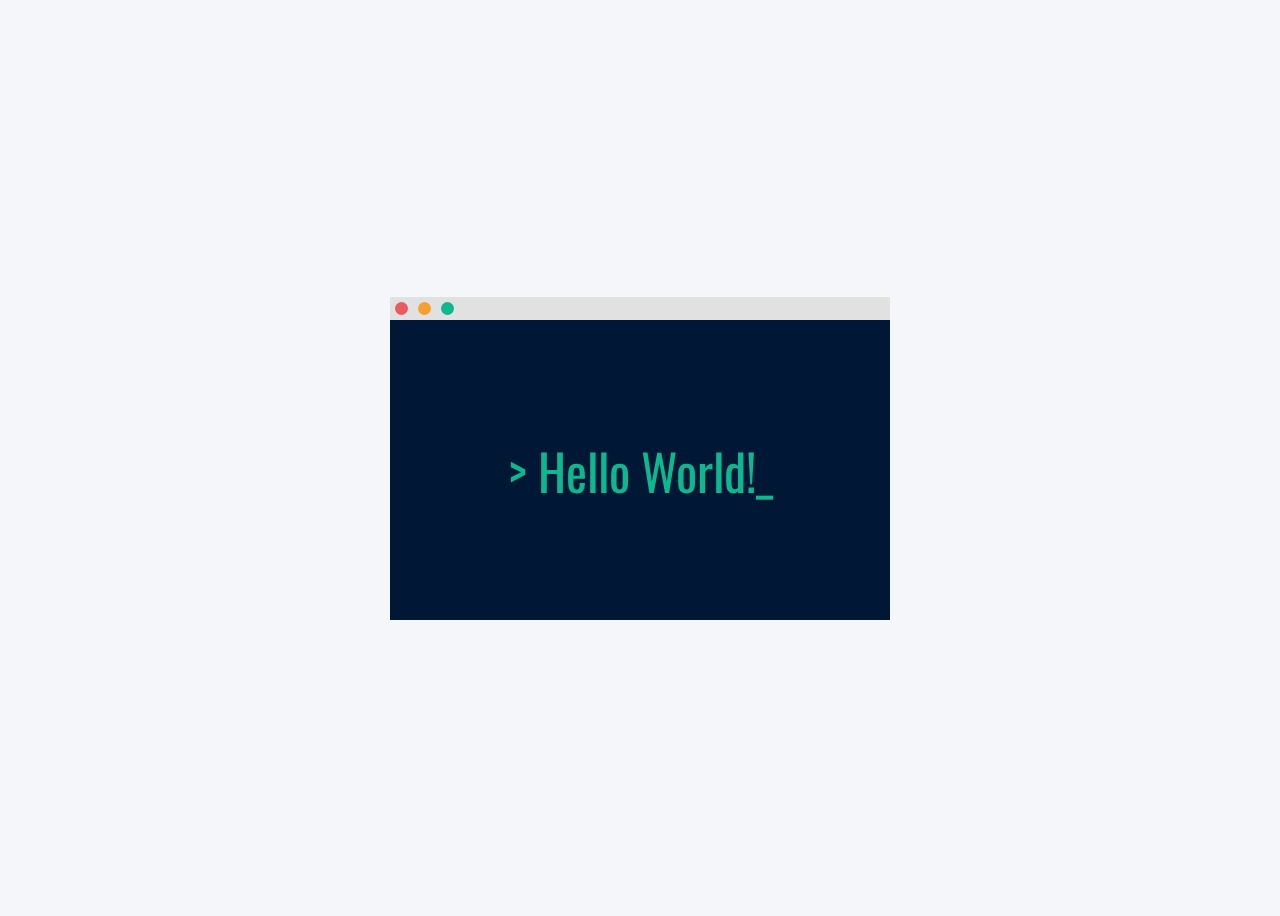
<file: day_1/index.html>
<!DOCTYPE html>
<html lang="en">
  <head>
    <meta charset="UTF-8" />
    <meta http-equiv="X-UA-Compatible" content="IE=edge" />
    <meta name="viewport" content="width=device-width, initial-scale=1.0" />
    <title>Hello World</title>
    <link rel="stylesheet" href="style.css" />
  </head>
  <body>
    <section>
      <div class="header">
        <div class="bull red"></div>
        <div class="bull orange"></div>
        <div class="bull green"></div>
      </div>
      <div class="body"> > Hello World!_</div>
    </section>
  </body>
</html>
</file>
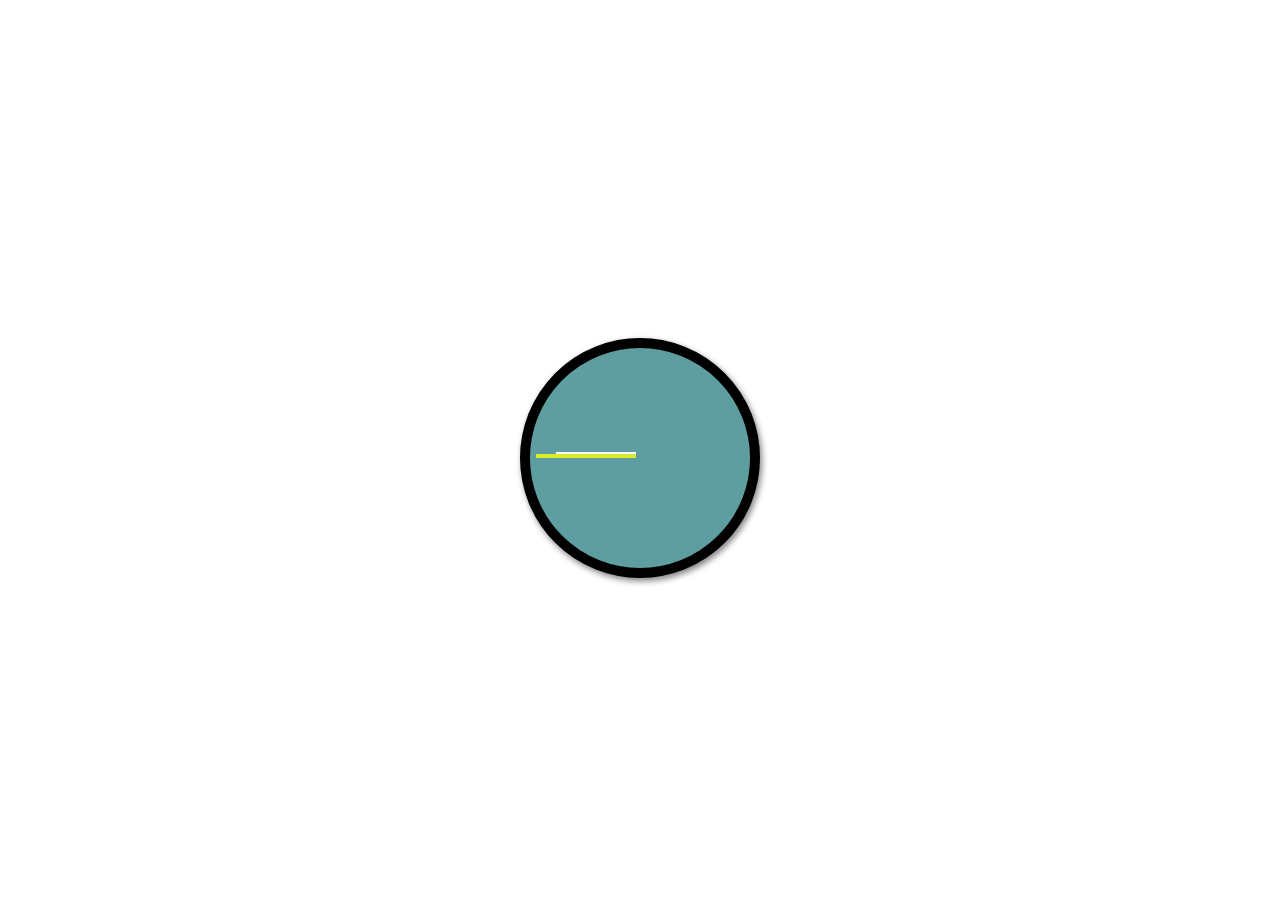
<file: day_3/index.html>
<!DOCTYPE html>
<html lang="en">
  <head>
    <meta charset="UTF-8" />
    <meta http-equiv="X-UA-Compatible" content="IE=edge" />
    <meta name="viewport" content="width=device-width, initial-scale=1.0" />
    <title>Montre</title>
    <link rel="stylesheet" href="style.css" />
  </head>
  <body>
    <section>
      <div class="montre">
        <div class="needle n-hour"></div>
        <div class="needle n-minute"></div>
        <div class="needle n-second"></div>
      </div>
    </section>
    <script src="script.js"></script>
  </body>
</html>
</file>
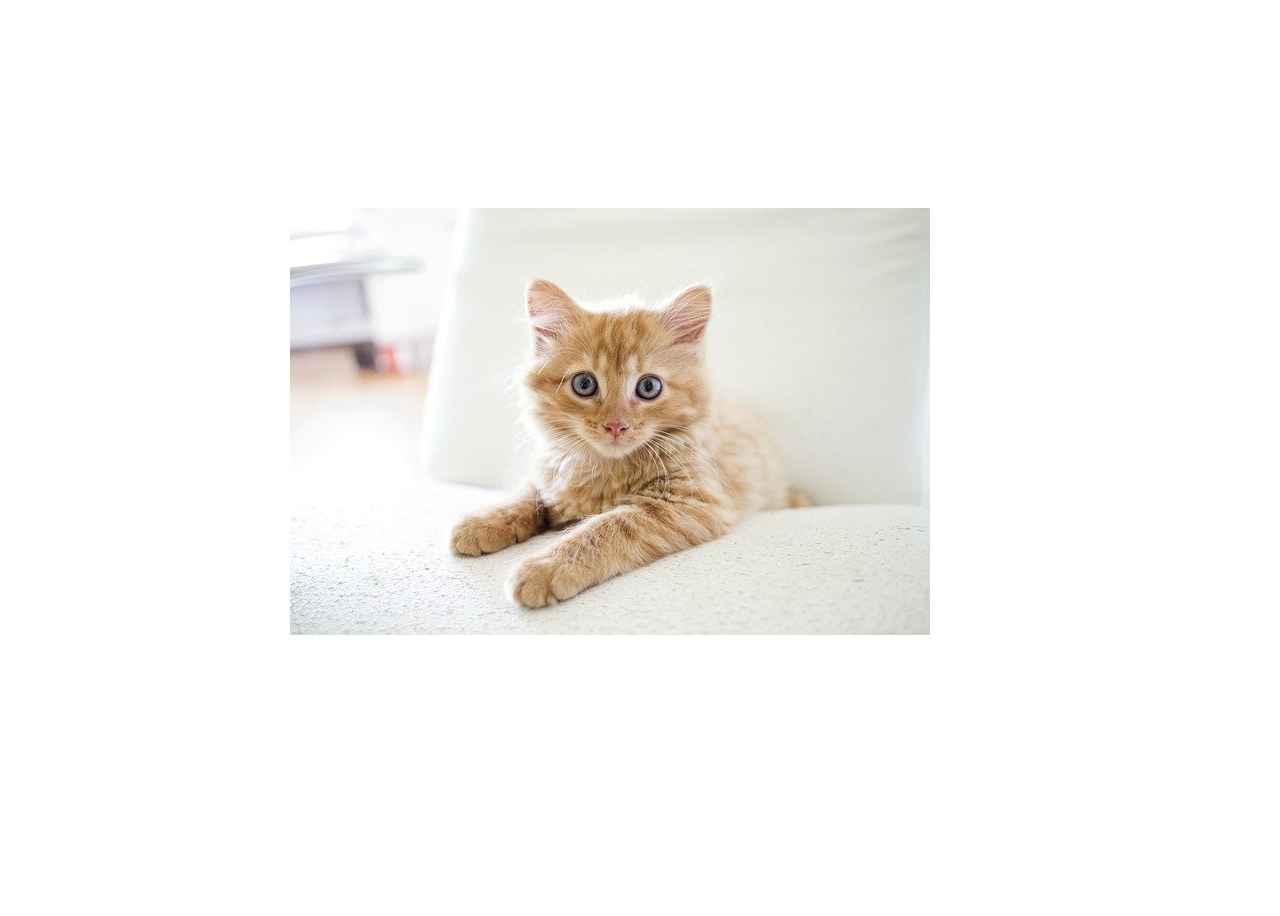
<file: day_4/index.html>
<!DOCTYPE html>
<html lang="en">
  <head>
    <meta charset="UTF-8" />
    <meta http-equiv="X-UA-Compatible" content="IE=edge" />
    <meta name="viewport" content="width=device-width, initial-scale=1.0" />
    <title>Puzzle</title>
    <link rel="stylesheet" href="style.css" />
  </head>
  <body>
    <section>
      <div class="box image"></div>
    </section>
    <script src="script.js"></script>
  </body>
</html>
</file>
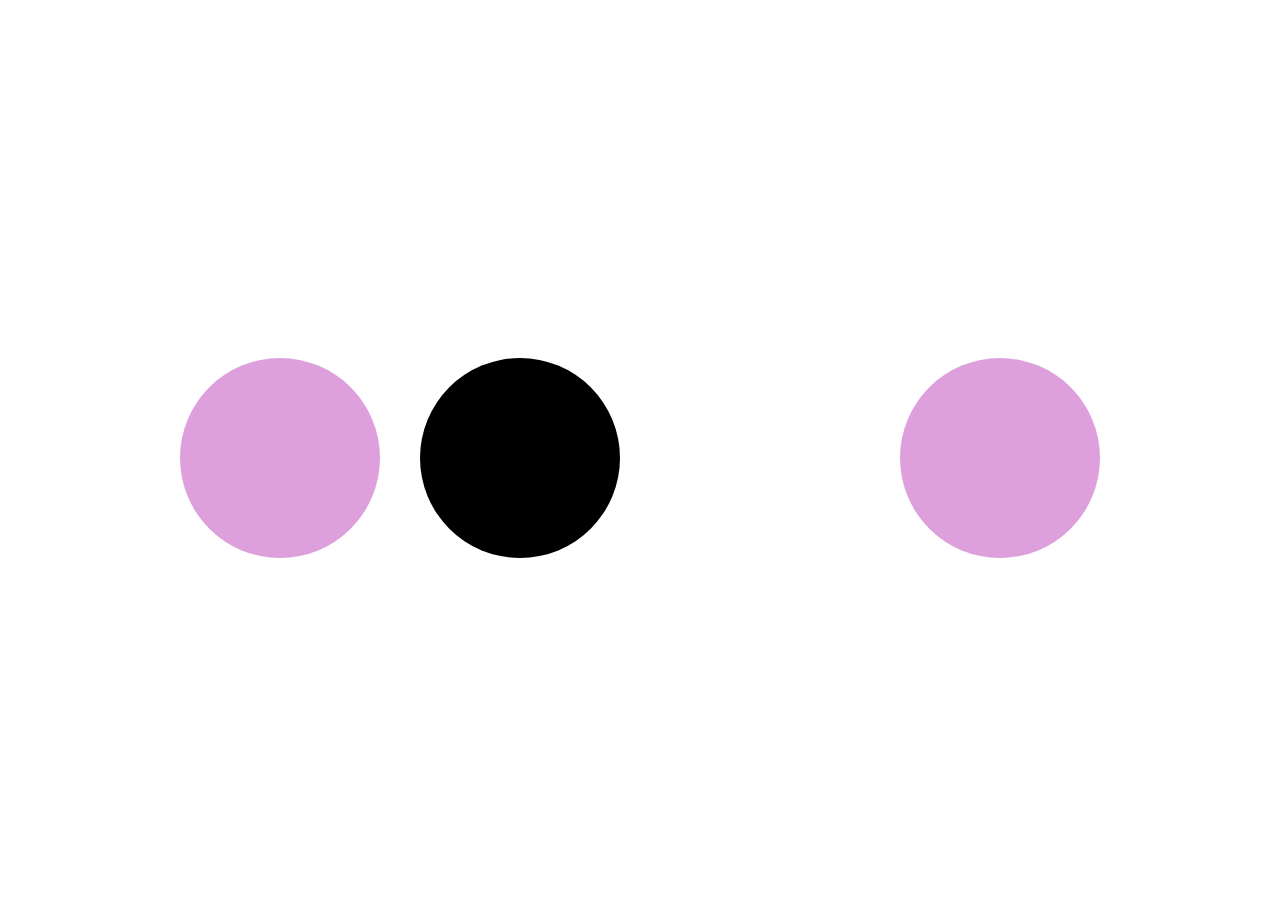
<file: day_5/index.html>
<!DOCTYPE html>
<html lang="en">
  <head>
    <meta charset="UTF-8" />
    <meta http-equiv="X-UA-Compatible" content="IE=edge" />
    <meta name="viewport" content="width=device-width, initial-scale=1.0" />
    <title>Pulse</title>
    <link rel="stylesheet" href="style.css" />
  </head>
  <body>
    <section>
      <div class="pulse"></div>
      <div class="black"></div>
      <div class="violet"></div>
      <div class="rose"></div>
    </section>
  </body>
</html>
</file>
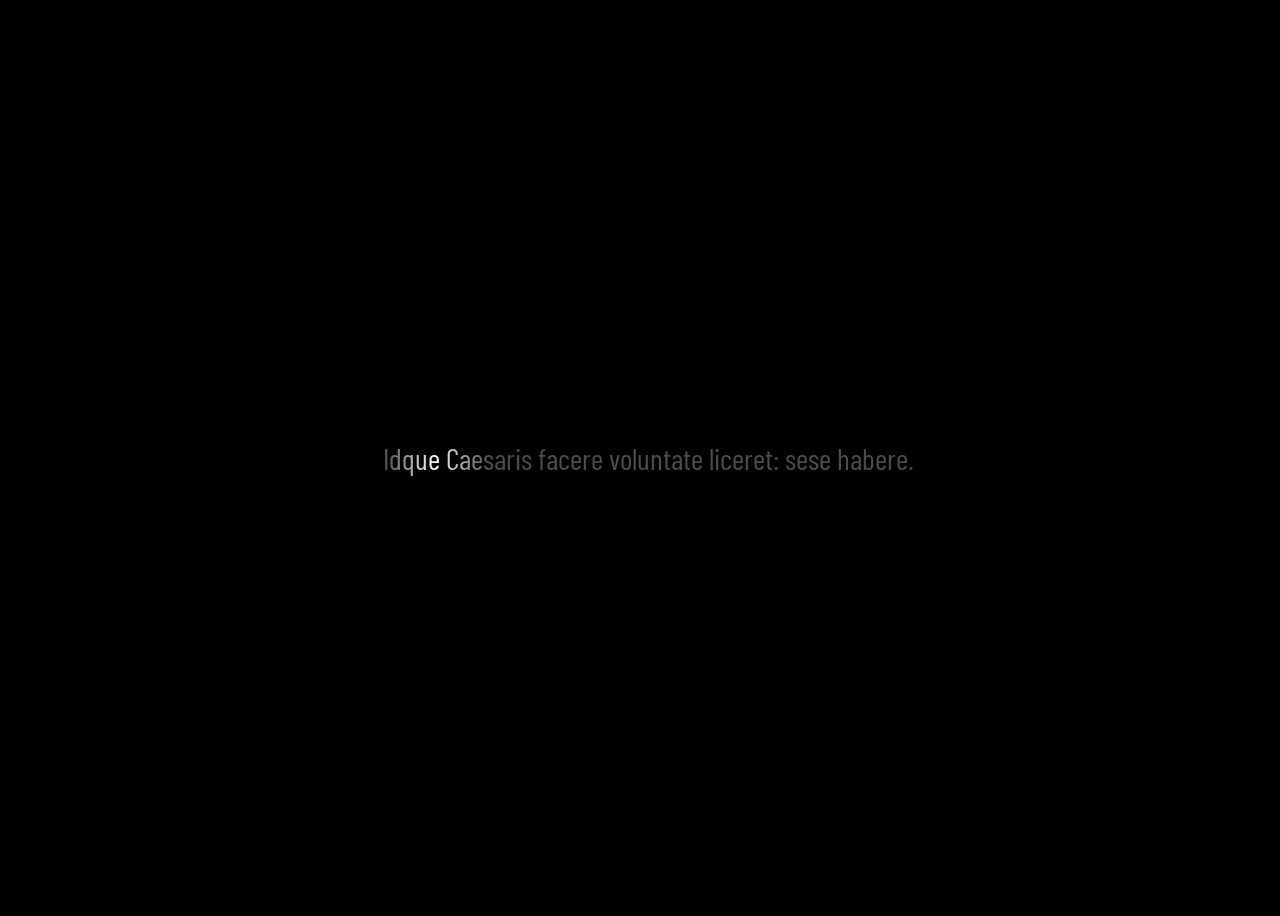
<file: day_6/index.html>
<!DOCTYPE html>
<html lang="en">
  <head>
    <meta charset="UTF-8" />
    <meta http-equiv="X-UA-Compatible" content="IE=edge" />
    <meta name="viewport" content="width=device-width, initial-scale=1.0" />
    <title>Projecteur</title>
    <link rel="stylesheet" href="style.css" />
  </head>
  <body>
    <div class="projecteur">Idque Caesaris facere voluntate liceret: sese habere.</div>
  </body>
</html>
</file>
<file: day_1/style.css>
@import url('https://fonts.googleapis.com/css2?family=Oswald&display=swap');
body {
  background-color: #f5f6fa;
}

section {
  width: 100%;
  height: 100vh;
  display: flex;
  flex-direction: column;
  justify-content: center;
  align-items: center;
}

.header {
  display: flex;
  background-color: #e1e1e1;
  width: 500px;
}

.bull {
  width: 13px;
  height: 13px;
  margin: 5px;
  border-radius: 50%;
}

.red {
  background-color: #e95a61;
}

.orange {
  background-color: #f99e33;
}

.green {
  background-color: #0db890;
}

.body {
  width: 500px;
  height: 300px;
  background-color: #001835;
  color: #0db78f;
  display: flex;
  justify-content: center;
  align-items: center;
  font-size: 50px;
  font-family: 'Oswald', sans-serif;
}
</file>
<file: day_3/style.css>
section {
  display: flex;
  width: 100%;
  height: 100vh;
  justify-content: center;
  align-items: center;
}

.montre {
  width: 220px;
  height: 220px;
  background-color: cadetblue;
  border-radius: 100%;
  box-shadow: 2px 3px 6px gray;
  position: relative;
  border: 10px solid black;
}

.needle {
  width: 100px;
  height: 4px;
  margin: 20px;
  position: absolute;
  top: 86px;
  left: -14px;
  transform-origin: 100%;
}

.n-hour {
  background-color: white;
  height: 5px;
  width: 80px;
  top: 84px;
  left: 6px;
}

.n-minute {
  background-color: white;
}

.n-second {
  background-color: #dae92e;
}
</file>
<file: day_4/style.css>
section {
  display: flex;
  justify-content: center;
  align-items: center;
  height: 100vh;
}

.image {
  background-image: url('cat.jpg');
  background-repeat: no-repeat;
}

.box {
  width: 700px;
  height: 500px;
  display: flex;
  flex-wrap: wrap;
  align-items: start;
  align-content: baseline;
  opacity: 1;
  transition: 1000ms opacity;
}

.hidden {
  opacity: 0;
}

.puzzle {
  width: 100px;
  height: 100px;
  background-image: url('cat.jpg');
  margin: 10px;
  opacity: 0;
  transition: 1000ms opacity;
  background-repeat: no-repeat;
}

.show {
  opacity: 1;
}
</file>
<file: day_5/style.css>
section {
  display: flex;
  justify-content: center;
  align-items: center;
  height: 100vh;
}

div {
  height: 200px;
  width: 200px;
  border-radius: 50%;
  margin: 20px;
}
.pulse {
  background-color: plum;
  box-shadow: 0 0 0 0 plum;
  animation: pulse 1.2s infinite;
}

.black {
  background-color: #000;
  box-shadow: 0 0 0 0 #000;
  animation: pulse-black 1.2s infinite;
}

.violet {
  background-color: #fff;
  box-shadow: 0 0 0 0 #000;
  animation: pulse 1.2s infinite;
}

.rose {
  background-color: plum;
  box-shadow: 0 0 0 0 plum;
  animation: pulse-black 1.2s infinite;
}

@keyframes pulse {
  to {
    box-shadow: 0 0 0 18px #dda0dd61;
  }
}

@keyframes pulse-black {
  to {
    box-shadow: 0 0 0 18px rgba(0, 0, 0, 0.1);
  }
}
</file>
<file: day_6/style.css>
@import url('https://fonts.googleapis.com/css2?family=Barlow+Condensed:wght@300&display=swap');

body {
  background: black;
  color: white;
  display: flex;
  width: 100%;
  height: 100vh;
  justify-content: center;
  align-items: center;
}

.projecteur {
  font-size: 30px;
  font-family: 'Barlow Condensed', sans-serif;
  background: linear-gradient(to right, #4d4d4d 0, white 10%, #4d4d4d 20%);
  background-position: 0;
  animation: light 3s infinite linear alternate;
  background-clip: text;
  color: transparent;
}

@keyframes light {
  0% {
    background-position: 0;
  }

  100% {
    background-position: 430px;
  }
}
</file>
